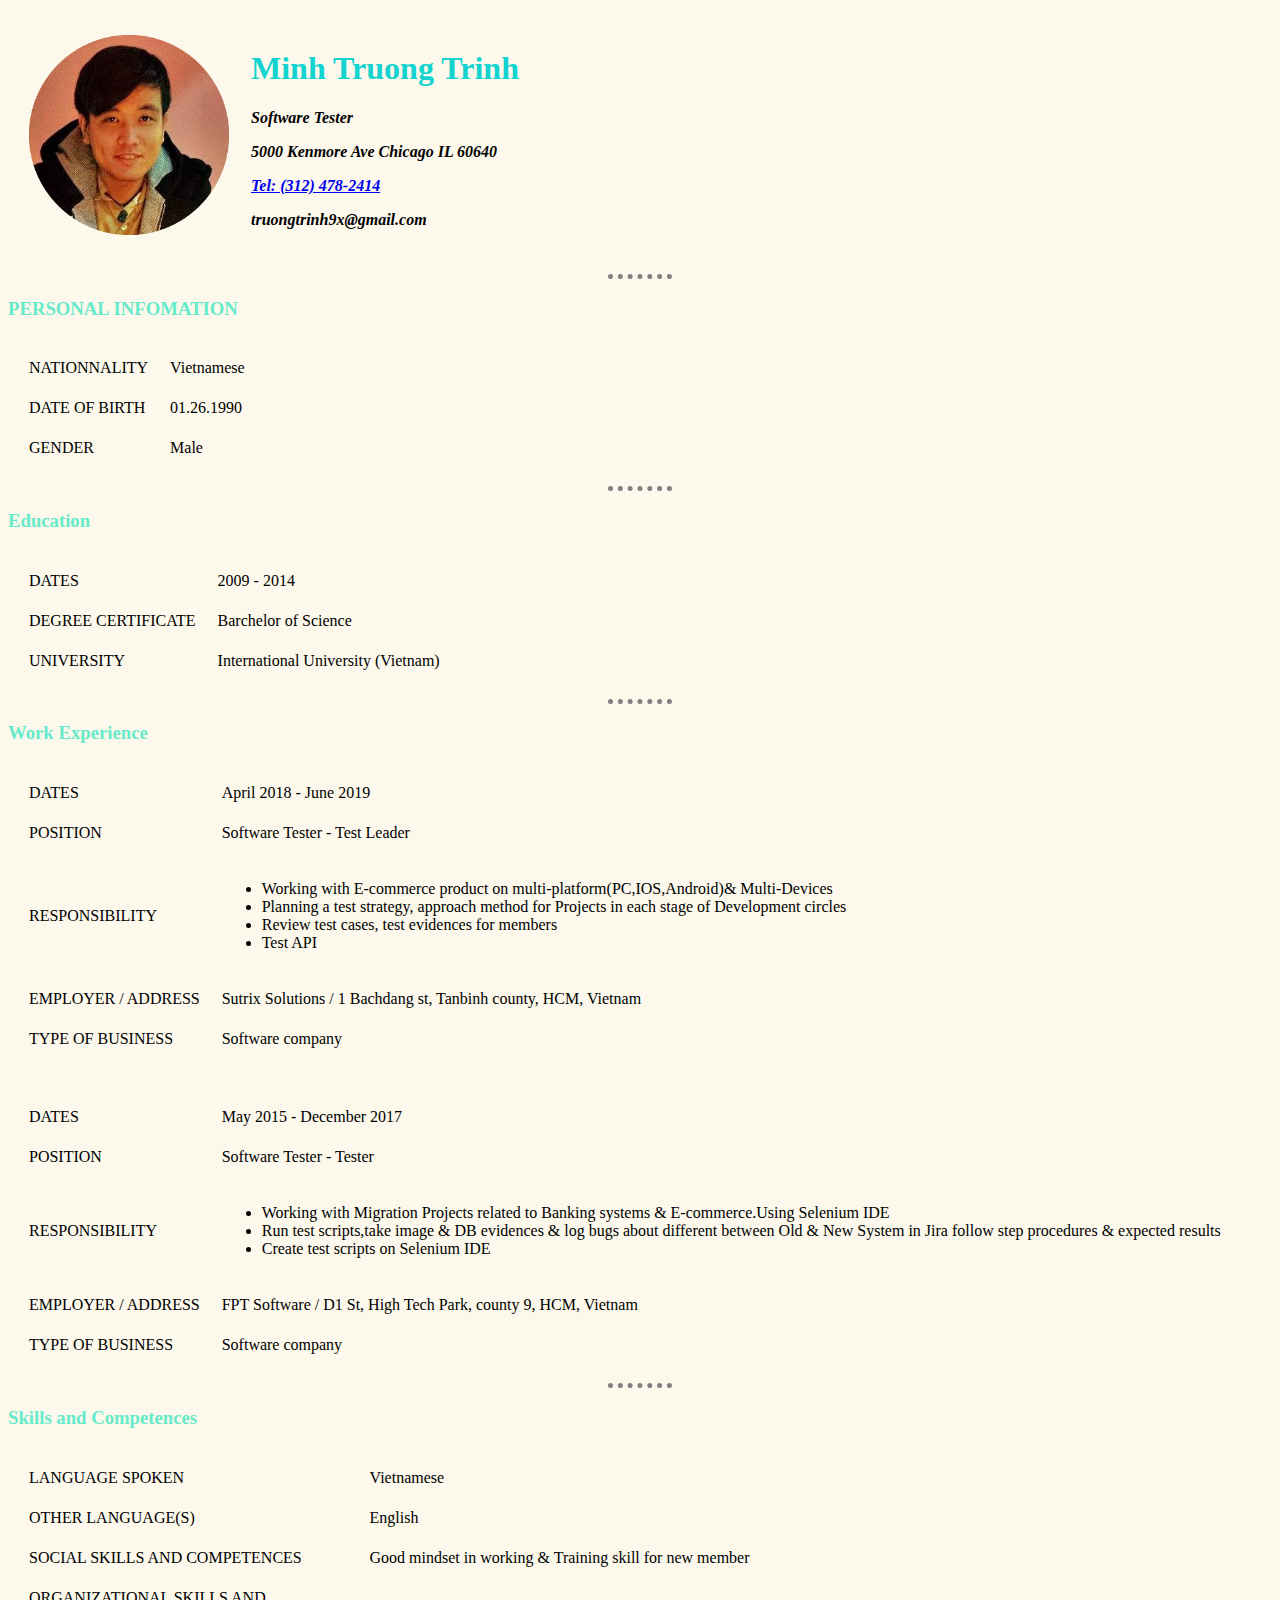
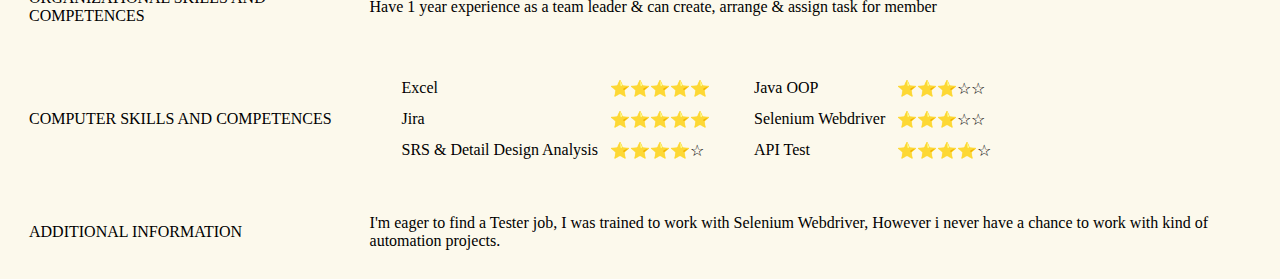
<file: index.html>
<!DOCTYPE html>
<html lang="en" dir="ltr">

<head>
  <meta charset="utf-8">
  <title>Minh Truong Trinh's Personal Site</title>
  <link rel="stylesheet" href="css/style.css">
</head>

<body>
  <table cellspacing=20>
    <tr>
      <td>
        <img src="images/profilePicture.png" alt="Minh Truong Trinh Profile Picture">
      </td>
      <td>
        <h1>Minh Truong Trinh</h1>
        <p><em><strong>Software Tester</strong></em></p>
        <p><em><strong> 5000 Kenmore Ave Chicago IL 60640</strong></em></p>
        <p><em><strong><a href="contact-me.html">Tel: (312) 478-2414</a></strong></em></p>
        <p><em><strong>truongtrinh9x@gmail.com</strong></em></p>
      </td>
    </tr>
  </table>
  <hr>
  <h3>PERSONAL INFOMATION</h3>
  <table cellspacing=20>
    <tr>
      <td>NATIONNALITY</td>
      <td>Vietnamese</td>
    </tr>
    <tr>
      <td>DATE OF BIRTH</td>
      <td>01.26.1990</td>
    </tr>
    <tr>
      <td>GENDER</td>
      <td>Male</td>
    </tr>
  </table>
  <hr>
  <h3>Education</h3>
  <table cellspacing=20>
    <tr>
      <td>DATES</td>
      <td>2009 - 2014</td>
    </tr>
    <tr>
      <td>DEGREE CERTIFICATE</td>
      <td>Barchelor of Science</td>
    </tr>
    <tr>
      <td>UNIVERSITY</td>
      <td>International University (Vietnam)</td>
    </tr>
  </table>
  <hr>
  <h3>Work Experience</h3>
  <table cellspacing=20>
    <tr>
      <td>DATES</td>
      <td>April 2018 - June 2019</td>
    </tr>
    <tr>
      <td>POSITION</td>
      <td>Software Tester - Test Leader</td>
    </tr>
    <tr>
      <td>RESPONSIBILITY</td>
      <td>
        <ul>
          <li>Working with E-commerce product on multi-platform(PC,IOS,Android)& Multi-Devices</li>
          <li>Planning a test strategy, approach method for Projects in each stage of Development circles</li>
          <li>Review test cases, test evidences for members</li>
          <li>Test API</li>
        </ul>
      </td>
    </tr>
    <tr>
      <td>EMPLOYER / ADDRESS</td>
      <td>Sutrix Solutions / 1 Bachdang st, Tanbinh county, HCM, Vietnam</td>
    </tr>
    <tr>
      <td>TYPE OF BUSINESS</td>
      <td>Software company</td>
    </tr>
  </table>
  <br>
  <table cellspacing=20>
    <tr>
      <td>DATES</td>
      <td>May 2015 - December 2017</td>
    </tr>
    <tr>
      <td>POSITION</td>
      <td>Software Tester - Tester</td>
    </tr>
    <tr>
      <td>RESPONSIBILITY</td>
      <td>
        <ul>
          <li>Working with Migration Projects related to Banking systems & E-commerce.Using Selenium IDE</li>
          <li>Run test scripts,take image & DB evidences & log bugs about different between Old & New System in Jira follow step procedures & expected results</li>
          <li>Create test scripts on Selenium IDE</li>
        </ul>
      </td>
    </tr>
    <tr>
      <td>EMPLOYER / ADDRESS</td>
      <td>FPT Software / D1 St, High Tech Park, county 9, HCM, Vietnam</td>
    </tr>
    <tr>
      <td>TYPE OF BUSINESS</td>
      <td>Software company</td>
    </tr>
  </table>
  <hr>
  <h3>Skills and Competences</h3>
  <table cellspacing=20>
    <tr>
      <td>LANGUAGE SPOKEN</td>
      <td>Vietnamese</td>
    </tr>
    <tr>
      <td>OTHER LANGUAGE(S)</td>
      <td>English</td>
    </tr>
    <tr>
      <td>SOCIAL SKILLS AND COMPETENCES</td>
      <td>Good mindset in working & Training skill for new member</td>
    </tr>
    <tr>
      <td>ORGANIZATIONAL SKILLS AND COMPETENCES</td>
      <td>Have 1 year experience as a team leader & can create, arrange & assign task for member</td>
    </tr>
    <tr>
      <td>COMPUTER SKILLS AND COMPETENCES</td>
      <td>
        <table cellspacing=20>
          <tr>
            <td>
              <table cellspacing=10>
                <tr>
                  <td>Excel</td>
                  <td>⭐️⭐️⭐️⭐️⭐️</td>
                </tr>
                <tr>
                  <td>Jira</td>
                  <td>⭐️⭐️⭐️⭐️⭐️</td>
                </tr>
                <tr>
                  <td>SRS & Detail Design Analysis</td>
                  <td>⭐️⭐️⭐️⭐️☆</td>
                </tr>
              </table>
            </td>
            <td>
              <table cellspacing=10>
                <tr>
                  <td>Java OOP</td>
                  <td>⭐️⭐️⭐️☆☆</td>
                </tr>
                <tr>
                  <td>Selenium Webdriver</td>
                  <td>⭐️⭐️⭐️☆☆</td>
                </tr>
                <tr>
                  <td>API Test</td>
                  <td>⭐️⭐️⭐️⭐️☆</td>
                </tr>
              </table>
            </td>
          </tr>
        </table>
      </td>
    </tr>
    <tr>
      <td>ADDITIONAL INFORMATION</td>
      <td>I'm eager to find a Tester job, I was trained to work with Selenium Webdriver, However i never have a chance to work with kind of automation projects.

      </td>
    </tr>
  </table>

</body>

</html>
</file>
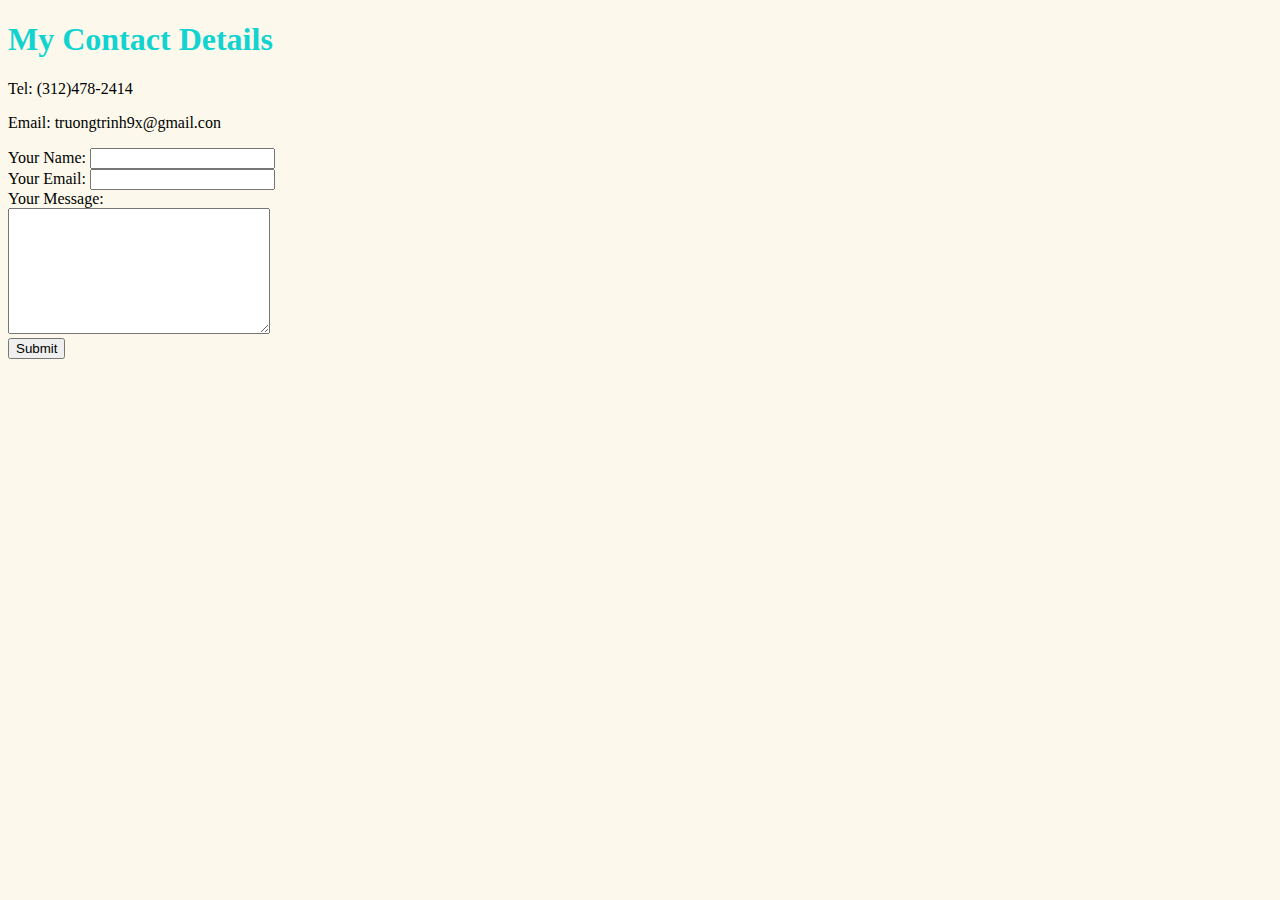
<file: contact-me.html>
<!DOCTYPE html>
<html lang="en" dir="ltr">

<head>
  <meta charset="utf-8">
  <title>Contact Me</title>
  <link rel="stylesheet" href="css/style.css">

</head>

<body>
  <h1>My Contact Details</h1>
  <p>Tel: (312)478-2414</p>
  <p>Email: truongtrinh9x@gmail.con</p>

  <form action="mailto:truongtrinh9x@gmail.com" method="post" enctype="text/plain">
    <label>Your Name:</label>
    <input type="text" name="yourName" value=""><br>
    <label>Your Email:</label>
    <input type="email" name="yourEmail" value=""><br>
    <label>Your Message:</label><br>
    <textarea name="yourMessage" rows="8" cols="30"></textarea><br>
    <input type="submit" name="">
  </form>

</body>

</html>
</file>
<file: css/style.css>
body {
  background-color:#fcf9ec;
}

hr {
  border-style: none;
  border-top-style: dotted;
  border-color: grey;
  border-width: 5px;
  width: 5%;
}

h3 {
  color: #67eaca;
}

h1 {
  color: #12d3cf;
}
img {
  height: 200px;
  width: 200px;
}
</file>
